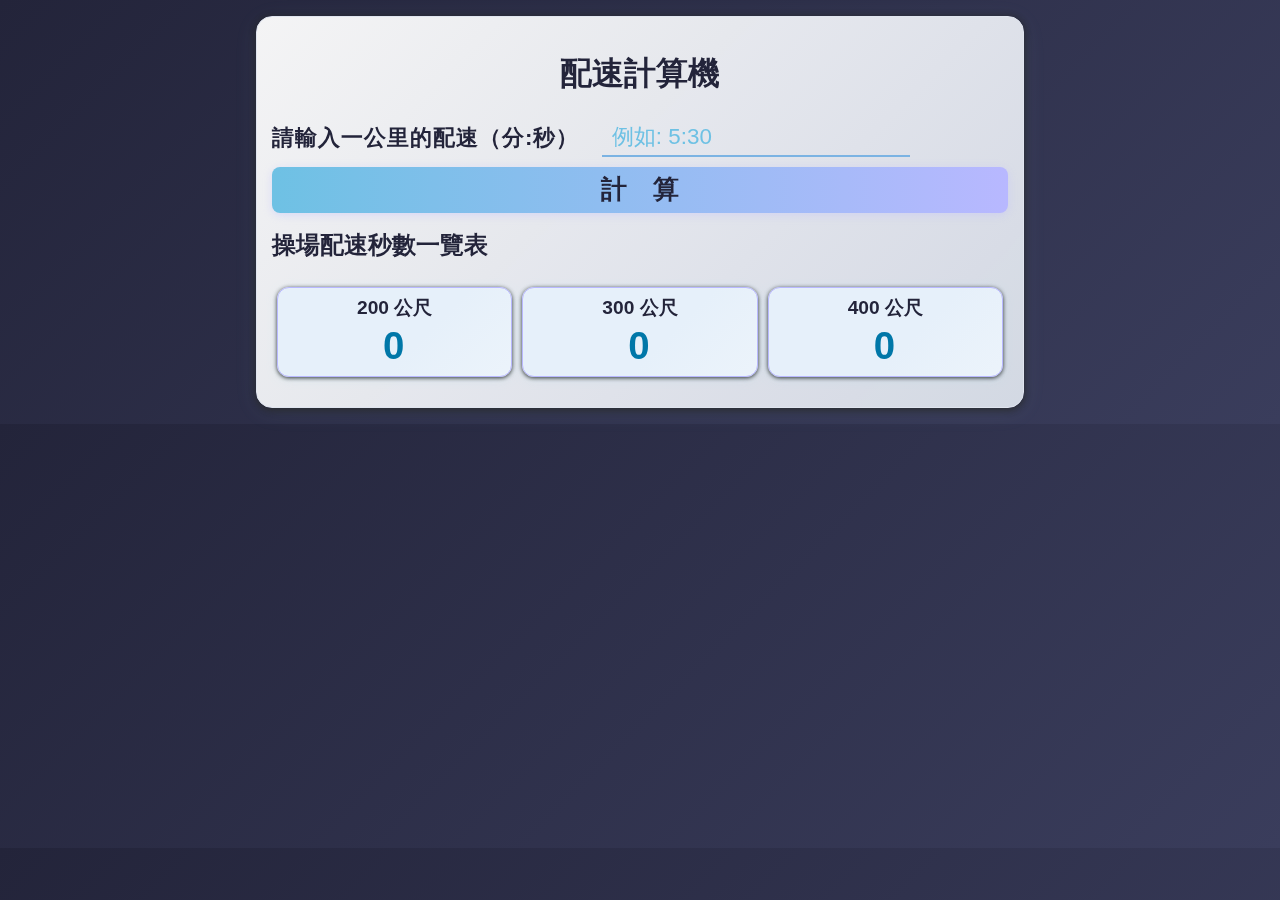
<file: index.html>
<!DOCTYPE html>
<html lang="zh-Hant">
<head>
    <meta charset="UTF-8">
    <meta name="viewport" content="width=device-width, initial-scale=1.0">
    <title>配速計算機</title>
    <link rel="stylesheet" href="styles/style.css">
</head>
<body>
    <div class="container">
        <h1>配速計算機</h1>
        <div class="inputpace__wrap">
            <label class="inputpace__label" for="inputPace">請輸入一公里的配速（分:秒）</label>
            <input type="text" id="inputPace" placeholder="例如: 5:30">
            <button id="calculateButton">計　算</button>
        </div>

        <h2>操場配速秒數一覽表</h2>
        <ul class="results__wrap">
            <li>200 公尺 <span class="result__item" id="result200m">0</span></li>
            <li>300 公尺 <span class="result__item" id="result300m">0</span></li>
            <li>400 公尺 <span class="result__item" id="result400m">0</span></li>
        </ul>
    </div>
    <script src="scripts/main.js"></script>
</body>
</html>
</file>
<file: styles/style.css>
/* Reset & 基本設定 */
* {
    margin: 0;
    padding: 0;
    line-height: 1;
    box-sizing: border-box;
}

body {
    font-family: 'Segoe UI', Arial, sans-serif;
    background: linear-gradient(135deg, #23243a 0%, #3a3d5c 100%);
    color: #23243a;
}

h1, h2 {
    text-shadow: none;
    margin: 20px 0;
}
h1 { text-align: center; }

/* 容器樣式 */
.container {
    background: linear-gradient(135deg, rgba(255,255,255,0.95) 0%, rgba(220,225,235,0.95) 100%);
    border-radius: 16px;
    box-shadow: 0 4px 24px rgba(174,233,247,0.08), 0 1.5px 8px #222;
    border: 1.5px solid #e0e5ef;
    backdrop-filter: blur(6px);
    width: 100%;
    max-width: 97%;
    margin: 1em auto;
    padding: 20px 15px;
}

@media (min-width: 769px) {
    .container { max-width: 768px; }
}

/* 輸入區塊 */
.inputpace__wrap {
    width: 100%;
    display: flex;
    flex-wrap: wrap;
    align-items: center;
    margin-bottom: 20px;
}

.inputpace__label {
    flex: 0 0 100%;
    font-weight: bold;
    letter-spacing: 1px;
    font-size: 1.4em;
}

#inputPace {
    width: 100%;
    min-width: 6em;
    margin: 10px 0;
    font-size: 1.4em;
    padding: 5px 10px;
    border: none;
    border-bottom: 2px solid #7bb3e3;
    background: transparent;
    outline: none;
    color: inherit;
    transition: border-color 0.3s, background 0.3s;
}
#inputPace::placeholder {
    color: #6ec1e4;
    opacity: 1;
}
#inputPace:focus {
    border-bottom: 2.5px solid #4f7cac;
    background: #e6f0fa;
}

@media (min-width: 769px) {
    .inputpace__label { flex: 0 0 fit-content; }
    #inputPace {
        margin-left: 1em;
        width: auto;
    }
}

/* 按鈕樣式 */
#calculateButton {
    flex: 0 0 100%;
    padding: 10px 24px;
    background: linear-gradient(90deg, #6ec1e4 0%, #b8b8ff 100%);
    color: #23243a;
    border: none;
    border-radius: 8px;
    cursor: pointer;
    font-size: 1.6em;
    font-weight: bold;
    box-shadow: 0 2px 8px #b8b8ff66;
    transition: background 0.3s, color 0.3s;
}
#calculateButton:hover {
    background: linear-gradient(90deg, #b8b8ff 0%, #6ec1e4 100%);
}

/* 結果區塊 */
.results__wrap {
    list-style: none;
    display: flex;
    justify-content: space-around;
    flex-wrap: wrap;
    gap: 10px 0;
    padding: 0;
}

.results__wrap li {
    background: linear-gradient(135deg, #e6f0fa 60%, #f7fafc 180%);
    border-radius: 12px;
    font-size: 1.2em;
    box-shadow: 0 2px 12px #aee9f733, 0 1px 4px #222;
    flex: 0 0 calc(33.333% - 10px);
    margin: 10px 0;
    font-weight: bold;
    color: inherit;
    min-height: 10vh;
    padding: 10px;
    text-align: center;
    border: 1.5px solid #b8b8ff;
    transition: box-shadow 0.3s, background 0.3s;
}

.result__item {
    display: block;
    font-size: 2em;
    color: #0077a8;
    padding-top: 10px;
    letter-spacing: 2px;
}
</file>
